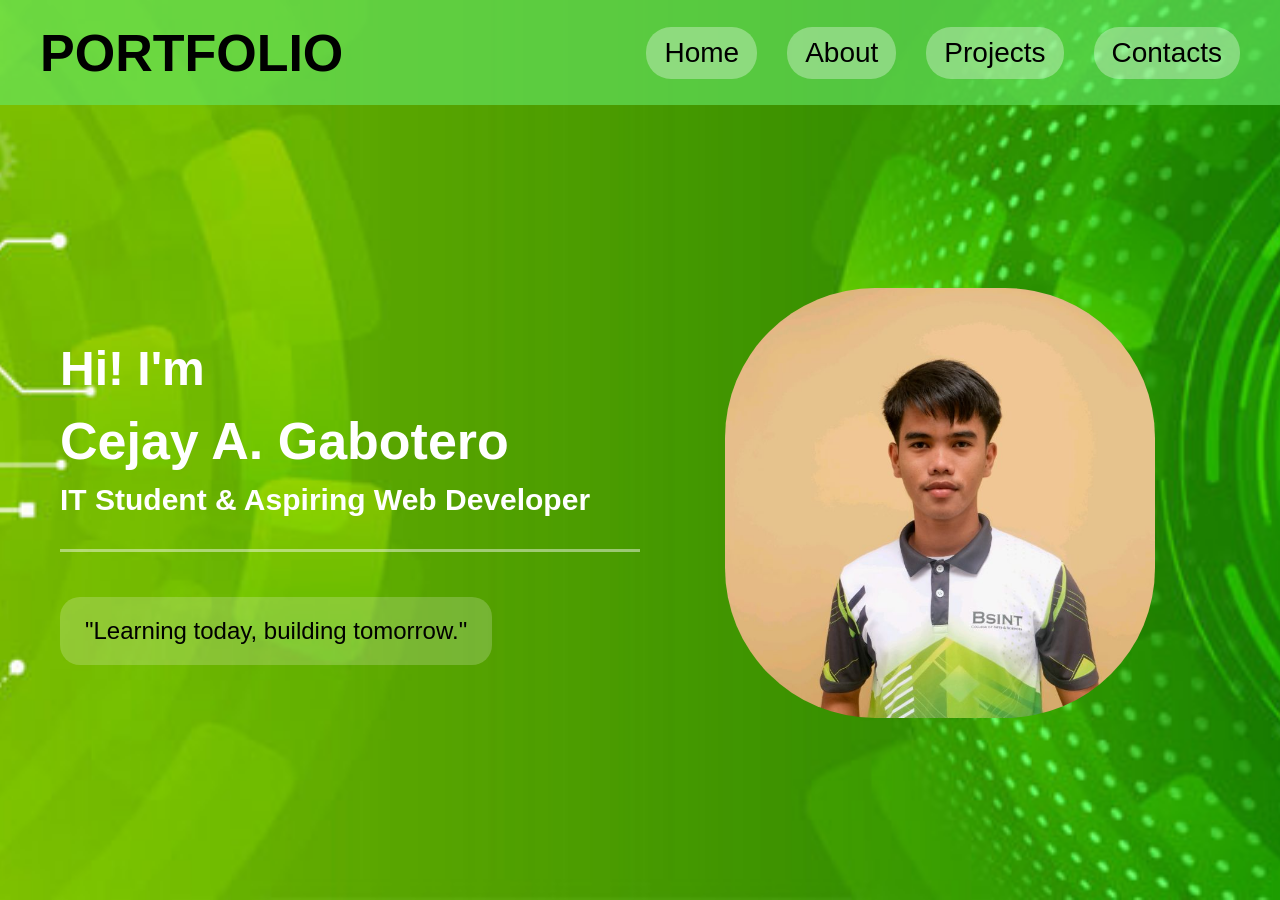
<file: index.html>
<!DOCTYPE html>
<html lang="en">

<head>
    <meta charset="UTF-8">
    <meta name="viewport" content="width=device-width, initial-scale=1.0">
    <link rel="stylesheet" href="style.css">
    
    <title>My Portfolio</title>
</head>

<body>

    <div class="mainContainer">

        <div class="navbar">
            <h1>PORTFOLIO</h1>

            <button id="btn" class="hamburger" aria-label="Toggle Menu">&#9776;</button>

            <ul class="nav-links">
                <li><a href="index.html">Home</a></li>
                <li><a href="about.html">About</a></li>
                <li><a href="projects.html">Projects</a></li>
                <li><a href="contacts.html">Contacts</a></li>
            </ul>
        </div>

        <div class="hero-section">

            <div class="developer">

                <h1>Hi! I'm</h1>

                <h2>Cejay A. Gabotero</h2>

                <h3>IT Student &amp; Aspiring Web Developer</h3>

                <div class="white-line"></div>

                <p class="p">
                    "Learning today, building tomorrow."
                </p>

            </div>

        </div>

        <div class="image-section">

            <img
                class="profile-picture"
                src="Profile.jpg"
                alt="Profile picture">
        </div>

    </div>
    <script src="script.js" defer></script>
</body>

</html>
</file>
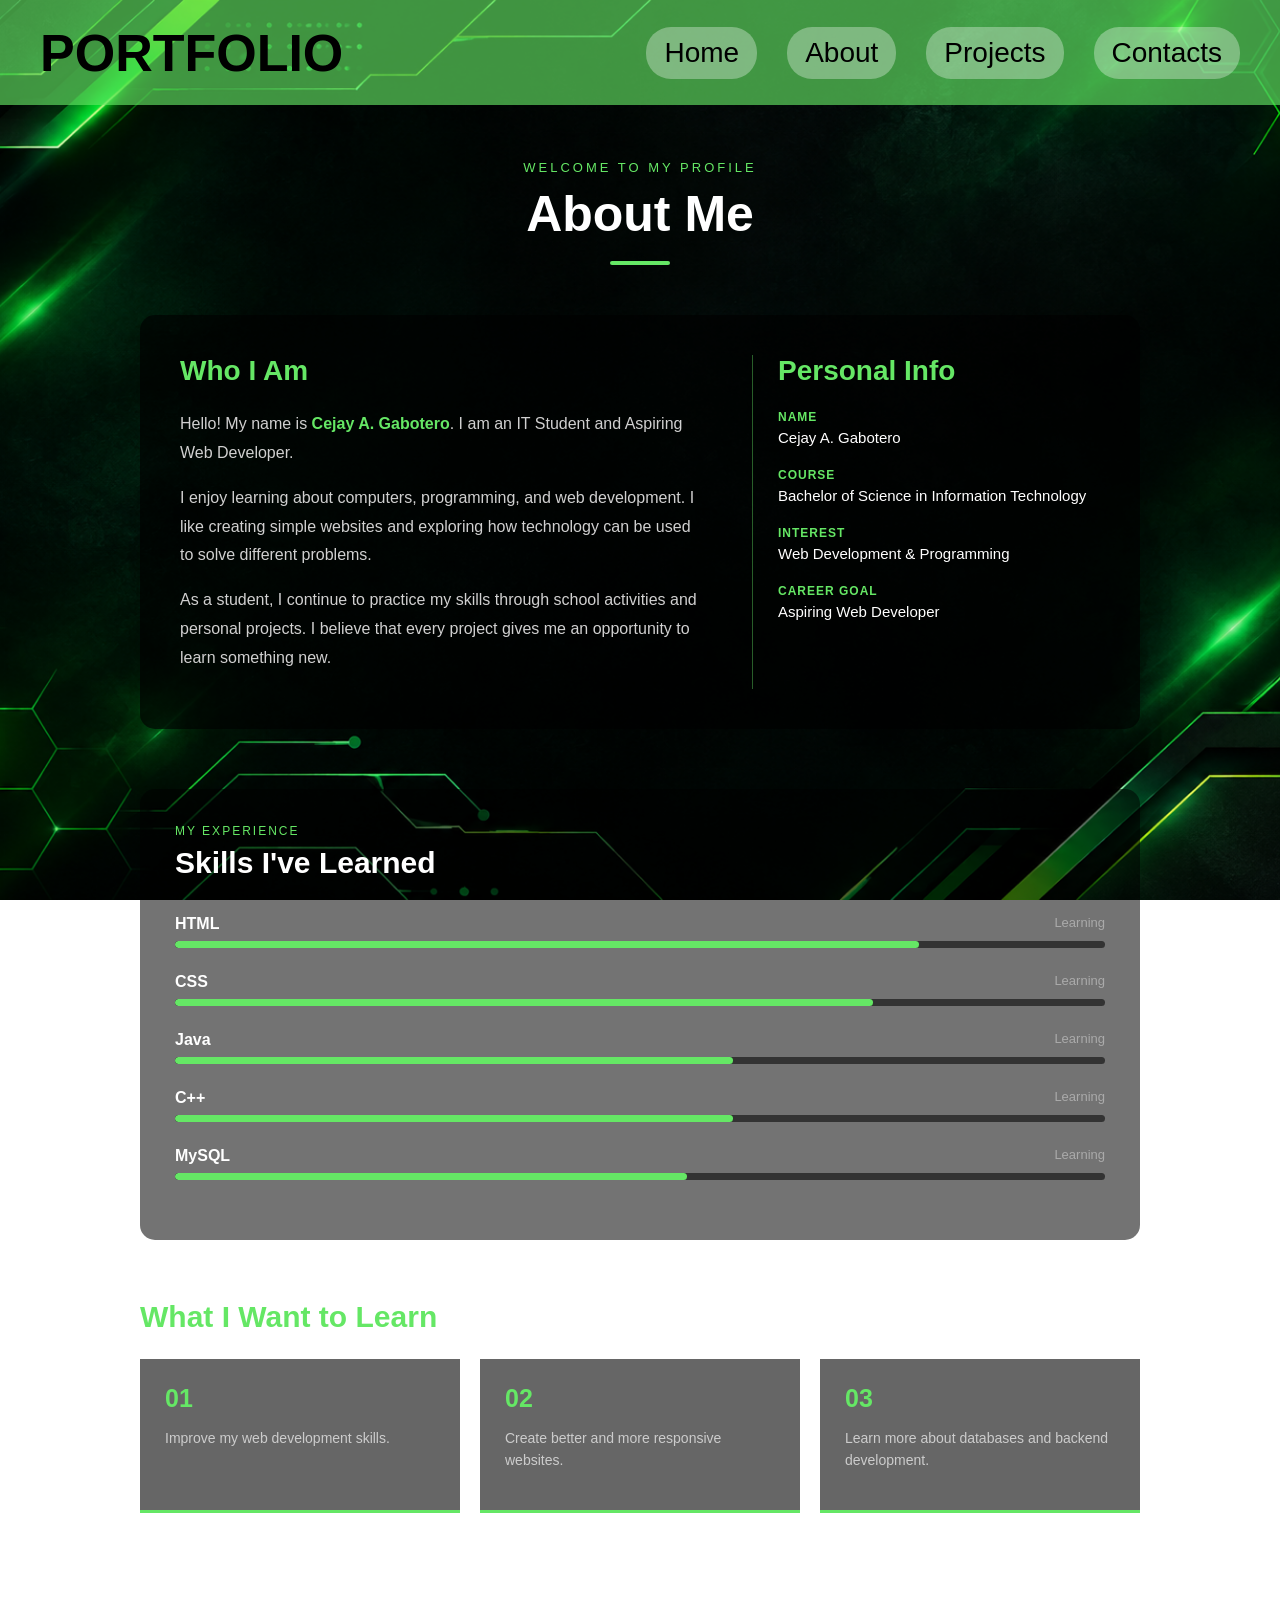
<file: about.html>
<!DOCTYPE html>
<html lang="en">

<head>
    <meta charset="UTF-8">
    <meta name="viewport" content="width=device-width, initial-scale=1.0">
    <link rel="stylesheet" href="about.css">
    <link rel="stylesheet" href="style.css">
    
    <title>About Me</title>
</head>

<body>

    <div class="navbar">
        <h1>PORTFOLIO</h1>

        <button id="btn" class="hamburger" aria-label="Toggle Menu">&#9776;</button>

        <ul class="nav-links">
            <li><a href="index.html">Home</a></li>
            <li><a href="about.html">About</a></li>
            <li><a href="projects.html">Projects</a></li>
            <li><a href="contacts.html">Contacts</a></li>
        </ul>
    </div>

    <main class="about-container">

        <section class="about-header">
            <p>WELCOME TO MY PROFILE</p>
            <h1>About Me</h1>
            <div></div>
        </section>

        <section class="profile">

            <div class="profile-left">
                <h2>Who I Am</h2>

                <p>
                    Hello! My name is <strong>Cejay A. Gabotero</strong>.
                    I am an IT Student and Aspiring Web Developer.
                </p>

                <p>
                    I enjoy learning about computers, programming,
                    and web development. I like creating simple
                    websites and exploring how technology can be
                    used to solve different problems.
                </p>

                <p>
                    As a student, I continue to practice my skills
                    through school activities and personal projects.
                    I believe that every project gives me an
                    opportunity to learn something new.
                </p>
            </div>

            <div class="profile-right">

                <h2>Personal Info</h2>

                <div class="info-row">
                    <span>NAME</span>
                    <p>Cejay A. Gabotero</p>
                </div>

                <div class="info-row">
                    <span>COURSE</span>
                    <p>Bachelor of Science in Information Technology</p>
                </div>

                <div class="info-row">
                    <span>INTEREST</span>
                    <p>Web Development & Programming</p>
                </div>

                <div class="info-row">
                    <span>CAREER GOAL</span>
                    <p>Aspiring Web Developer</p>
                </div>

            </div>

        </section>

        <section class="skills-section">

            <div class="section-heading">
                <p>MY EXPERIENCE</p>
                <h2>Skills I've Learned</h2>
            </div>

            <div class="skill">

                <div class="skill-name">
                    <span>HTML</span>
                    <span>Learning</span>
                </div>

                <div class="bar">
                    <div class="fill html"></div>
                </div>

            </div>

            <div class="skill">

                <div class="skill-name">
                    <span>CSS</span>
                    <span>Learning</span>
                </div>

                <div class="bar">
                    <div class="fill css"></div>
                </div>

            </div>

            <div class="skill">

                <div class="skill-name">
                    <span>Java</span>
                    <span>Learning</span>
                </div>

                <div class="bar">
                    <div class="fill java"></div>
                </div>

            </div>

            <div class="skill">

                <div class="skill-name">
                    <span>C++</span>
                    <span>Learning</span>
                </div>

                <div class="bar">
                    <div class="fill cpp"></div>
                </div>

            </div>

            <div class="skill">

                <div class="skill-name">
                    <span>MySQL</span>
                    <span>Learning</span>
                </div>

                <div class="bar">
                    <div class="fill mysql"></div>
                </div>

            </div>

        </section>

        <section class="goals">

            <h2>What I Want to Learn</h2>

            <div class="goal-list">

                <div>
                    <strong>01</strong>
                    <p>Improve my web development skills.</p>
                </div>

                <div>
                    <strong>02</strong>
                    <p>Create better and more responsive websites.</p>
                </div>

                <div>
                    <strong>03</strong>
                    <p>Learn more about databases and backend development.</p>
                </div>

            </div>

        </section>

    </main>
    <script src="script.js" ></script>
</body>

</html>
</file>
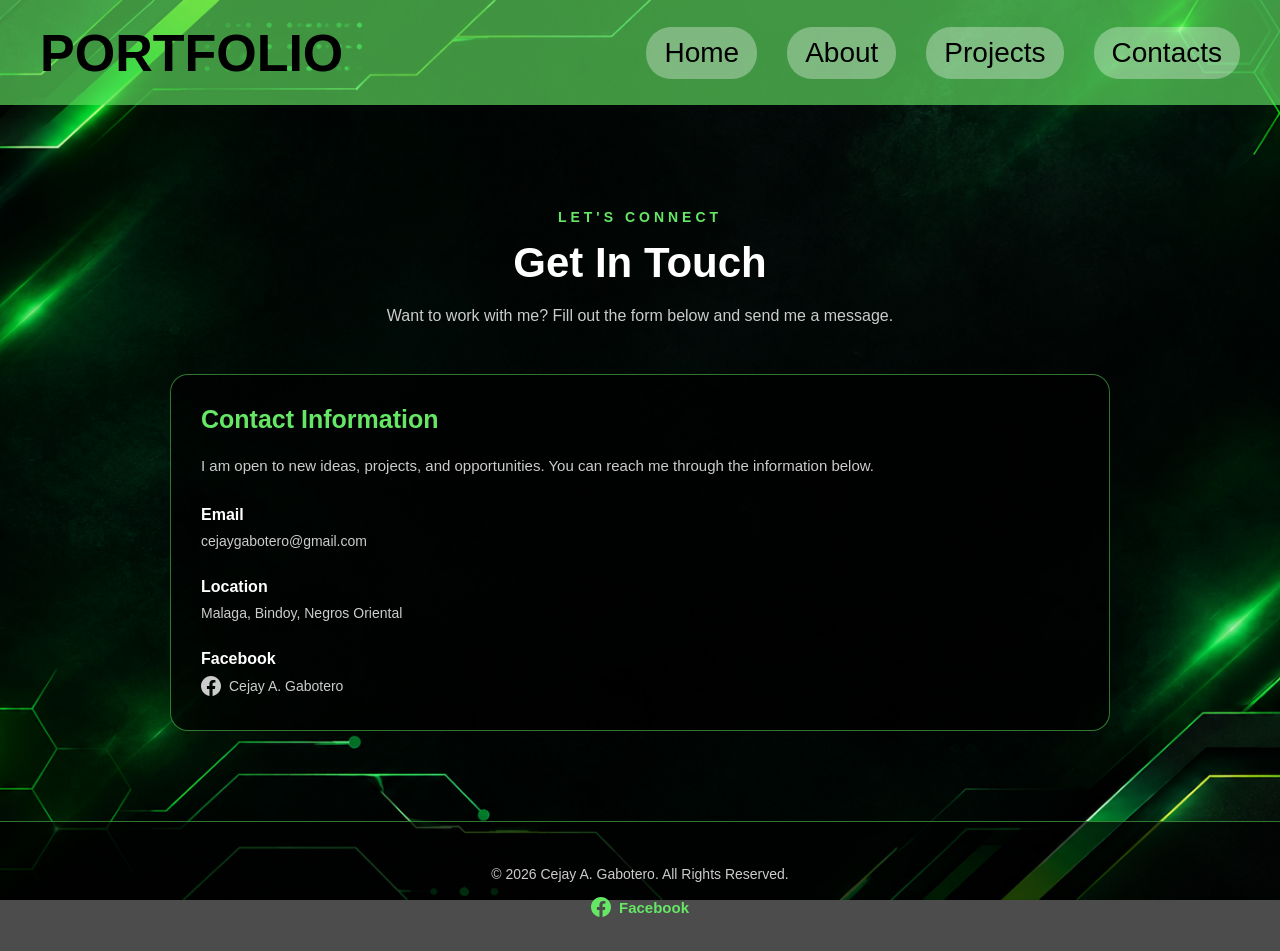
<file: contacts.html>
<!DOCTYPE html>
<html lang="en">

<head>
    <meta charset="UTF-8">
    <meta name="viewport" content="width=device-width, initial-scale=1.0">

    <link rel="stylesheet" href="style.css">
    <link rel="stylesheet" href="contacts.css">

    <title>Contacts</title>
</head>

<body>

    <div class="navbar">
        <h1>PORTFOLIO</h1>

        <button id="btn" class="hamburger" aria-label="Toggle Menu">&#9776;</button>

        <ul class="nav-links">
            <li><a href="index.html">Home</a></li>
            <li><a href="about.html">About</a></li>
            <li><a href="projects.html">Projects</a></li>
            <li><a href="contacts.html">Contacts</a></li>
        </ul>
    </div>

    <div class="contact-container">

        <div class="contact-header">
            <p class="top-text">LET'S CONNECT</p>

            <h1>Get In Touch</h1>

            <p>
                Want to work with me? Fill out the form below
                and send me a message.
            </p>
        </div>

        <div class="contact-content">

            <div class="contact-info">

                <h2>Contact Information</h2>

                <p>
                    I am open to new ideas, projects, and opportunities.
                    You can reach me through the information below.
                </p>

                <div class="info">
                    <strong>Email</strong>
                    <a href="mailto:cejaygabotero@gmail.com">
                        cejaygabotero@gmail.com
                    </a>
                </div>

                <div class="info">
                    <strong>Location</strong>
                    <span>Malaga, Bindoy, Negros Oriental</span>
                </div>

                <div class="info">
                    <strong>Facebook</strong>
                    <a href="https://www.facebook.com/share/19Szjibb5F/" target="_blank" rel="noopener noreferrer">
                        <svg xmlns="http://www.w3.org/2000/svg" width="20" height="20" viewBox="0 0 24 24" fill="currentColor">
                            <path d="M24 12.073C24 5.405 18.627 0 12 0S0 5.405 0 12.073C0 18.1 4.388 23.094 10.125 24v-8.437H7.078v-3.49h3.047V9.413c0-3.025 1.792-4.697 4.533-4.697 1.312 0 2.686.236 2.686.236v2.973h-1.514c-1.491 0-1.955.93-1.955 1.887v2.261h3.328l-.532 3.49h-2.796V24C19.612 23.094 24 18.1 24 12.073z"/>
                        </svg>
                        Cejay A. Gabotero
                    </a>
                </div>

            </div>

        </div>

    </div>

    <footer class="footer">
        <p>© 2026 Cejay A. Gabotero. All Rights Reserved.</p>

        <a href="https://www.facebook.com/share/19Szjibb5F/" target="_blank" rel="noopener noreferrer">
            <svg xmlns="http://www.w3.org/2000/svg" width="20" height="20" viewBox="0 0 24 24" fill="currentColor">
                <path d="M24 12.073C24 5.405 18.627 0 12 0S0 5.405 0 12.073C0 18.1 4.388 23.094 10.125 24v-8.437H7.078v-3.49h3.047V9.413c0-3.025 1.792-4.697 4.533-4.697 1.312 0 2.686.236 2.686.236v2.973h-1.514c-1.491 0-1.955.93-1.955 1.887v2.261h3.328l-.532 3.49h-2.796V24C19.612 23.094 24 18.1 24 12.073z"/>
            </svg>
            Facebook
        </a>
    </footer>

    <script src="script.js" defer></script>

</body>

</html>
</file>
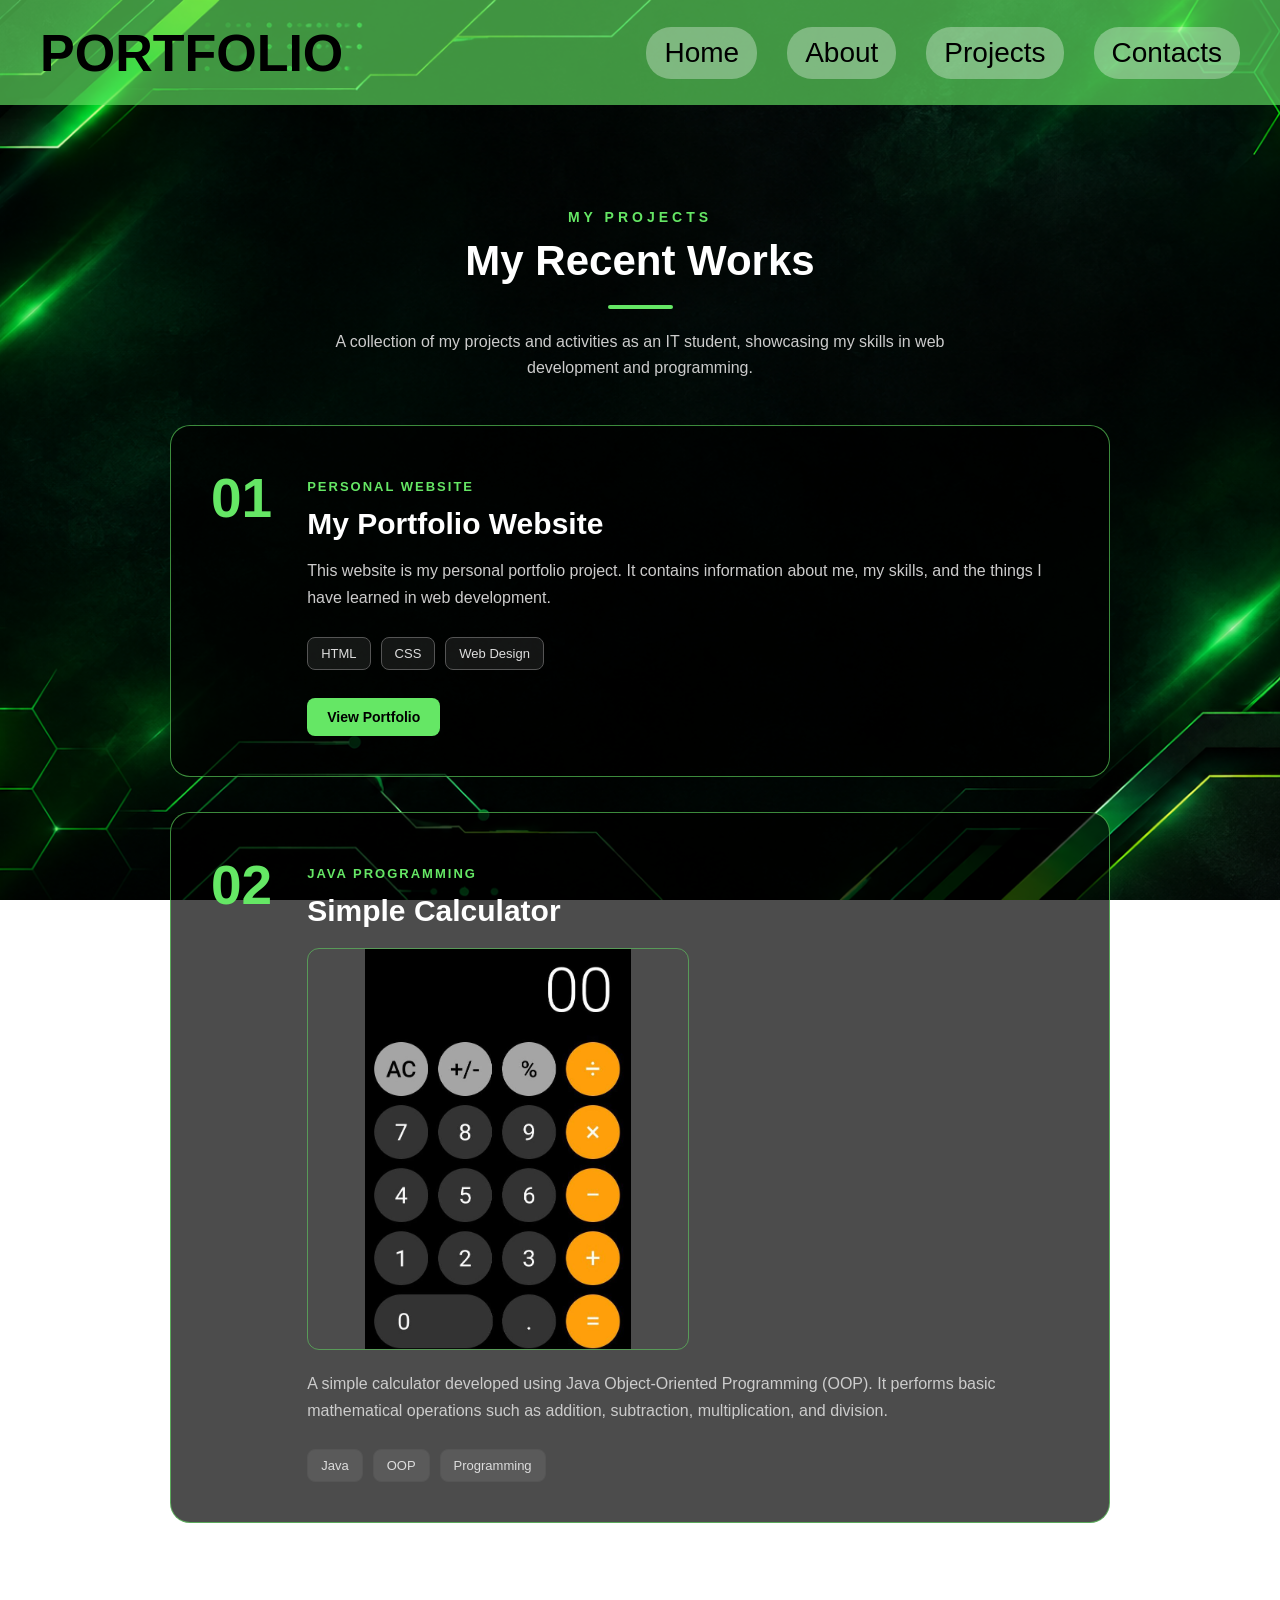
<file: projects.html>
<!DOCTYPE html>
<html lang="en">

<head>
    <meta charset="UTF-8">
    <meta name="viewport" content="width=device-width, initial-scale=1.0">

    <link rel="stylesheet" href="style.css">
    <link rel="stylesheet" href="projects.css">

    <title>Projects</title>
</head>

<body>

    <div class="navbar">
        <h1>PORTFOLIO</h1>

        <button id="btn" class="hamburger" aria-label="Toggle Menu">&#9776;</button>

        <ul class="nav-links">
            <li><a href="index.html">Home</a></li>
            <li><a href="about.html">About</a></li>
            <li><a href="projects.html">Projects</a></li>
            <li><a href="contacts.html">Contacts</a></li>
        </ul>
    </div>

    <div class="projects-container">

        <div class="title">
            <p class="small-title">MY PROJECTS</p>

            <h2>My Recent Works</h2>

            <div class="line"></div>

            <p class="description">
                A collection of my projects and activities
                as an IT student, showcasing my skills
                in web development and programming.
            </p>
        </div>

        <div class="project-card">

            <div class="project-number">
                01
            </div>

            <div class="project-info">

                <p class="project-type">PERSONAL WEBSITE</p>

                <h2>My Portfolio Website</h2>

                <p>
                    This website is my personal portfolio project.
                    It contains information about me, my skills,
                    and the things I have learned in web development.
                </p>

                <div class="skills">
                    <span>HTML</span>
                    <span>CSS</span>
                    <span>Web Design</span>
                </div>

                <a href="index.html">View Portfolio</a>

            </div>

        </div>

        <div class="project-card">

            <div class="project-number">
                02
            </div>

            <div class="project-info">

                <p class="project-type">JAVA PROGRAMMING</p>

                <h2>Simple Calculator</h2>

                <img src="project.jpg" alt="Simple Calculator Project" class="project-image">

                <p>
                    A simple calculator developed using Java
                    Object-Oriented Programming (OOP).
                    It performs basic mathematical operations
                    such as addition, subtraction, multiplication,
                    and division.
                </p>

                <div class="skills">
                    <span>Java</span>
                    <span>OOP</span>
                    <span>Programming</span>
                </div>

            </div>

        </div>

    </div>

    <script src="script.js"></script>

</body>

</html>
</file>
<file: style.css>
html, body {
    margin: 0;
    padding: 0;
    overflow-x: hidden;
    width: 100%;
}

.mainContainer {
    display: grid;
    grid-template-columns: repeat(10, 1fr);
    gap: 0;
    width: 100%;
    min-height: 100vh;
    background: url("Back.jpg");
    background-size: cover;
    background-position: center;
    background-repeat: no-repeat;
    overflow-x: hidden;
}

.navbar {
    grid-column: 1 / 11;
    height: 105px;
    min-height: 105px;
    display: flex;
    justify-content: space-between;
    align-items: center;
    background-color: rgba(101, 231, 101, 0.64);
    font-size: 30px;
    font-family: Arial, Helvetica, sans-serif;
    box-sizing: border-box;
    padding: 0 40px;
    flex-shrink: 0;
}

.navbar h1 {
    margin: 0;
    padding: 0;
    color: black;
    font-family: 'Franklin Gothic Medium', 'Arial Narrow', Arial, sans-serif;
    font-size: 52px;
    font-weight: 900;
    line-height: 1;
    white-space: nowrap;
}

.hamburger {
    display: none;
    background: transparent;
    border: none;
    font-size: 32px;
    color: black;
    cursor: pointer;
    padding: 5px 10px;
    line-height: 1;
    z-index: 1001;
}

ul {
    display: flex;
    align-items: center;
    gap: 30px;
    padding: 0;
    margin: 0;
    white-space: nowrap;
}

ul li {
    list-style: none;
    margin: 0;
    padding: 0;
}

ul li a {
    display: block;
    text-decoration: none;
    color: black;
    background-color: rgba(255, 255, 255, 0.322);
    padding: 12px 18px;
    border-radius: 25px;
    font-size: 28px;
    line-height: 1;
    white-space: nowrap;
}

ul li a:hover {
    color: white;
    cursor: pointer;
}

.hero-section {
    grid-column: 1 / 6;
    min-height: calc(100vh - 105px);
    display: flex;
    justify-content: center;
    align-items: center;
    padding-left: 60px;
    box-sizing: border-box;
}

.developer {
    width: 100%;
    max-width: 650px;
    color: white;
    text-align: left;
    font-family: Arial, Helvetica, sans-serif;
}

.developer h1 {
    margin: 0 0 15px 0;
    padding: 0;
    font-size: 48px;
    font-weight: 700;
}

.developer h2 {
    margin: 0 0 12px 0;
    font-size: 52px;
    font-weight: 700;
}

.developer h3 {
    margin: 0;
    font-size: 30px;
    font-weight: 700;
}

.white-line {
    width: 580px;
    max-width: 100%;
    height: 3px;
    background-color: rgba(255, 255, 255, 0.45);
    margin: 32px 0 0 0;
}

.p {
    display: inline-block;
    margin: 45px 0 0 0;
    color: black;
    background-color: rgba(255, 255, 255, 0.201);
    padding: 20px 25px;
    border-radius: 20px;
    font-size: 24px;
}

.image-section {
    grid-column: 6 / 11;
    min-height: calc(100vh - 105px);
    display: flex;
    justify-content: center;
    align-items: center;
    padding-right: 40px;
    box-sizing: border-box;
}

.image-section img {
    width: 430px;
    height: 430px;
    object-fit: cover;
    border-radius: 150px;
    display: block;
}

.footer-section {
    grid-column: 1 / 11;
    min-height: 10vh;
    display: flex;
    justify-content: center;
    align-items: center;
}


@media screen and (max-width: 1000px) {

    .navbar {
        height: 90px;
        min-height: 90px;
        padding: 0 25px;
    }

    .navbar h1 {
        font-size: 38px;
    }

    ul {
        gap: 15px;
    }

    ul li a {
        font-size: 20px;
        padding: 9px 13px;
    }

    .hero-section {
        min-height: calc(100vh - 90px);
        padding-left: 35px;
    }

    .developer h1 {
        font-size: 38px;
    }

    .developer h2 {
        font-size: 40px;
    }

    .developer h3 {
        font-size: 22px;
    }

    .white-line {
        width: 90%;
    }

    .p {
        font-size: 18px;
    }

    .image-section {
        min-height: calc(100vh - 90px);
        padding-right: 20px;
    }

    .image-section img {
        width: 350px;
        height: 350px;
        border-radius: 120px;
    }
}


@media screen and (max-width: 700px) {

    .mainContainer {
        display: grid;
        grid-template-columns: 1fr;
        grid-template-rows: 75px auto auto;
        width: 100%;
        min-height: 100vh;
        gap: 0;
        overflow-x: hidden;
        overflow-y: auto;
    }

    .navbar {
        grid-column: 1;
        grid-row: 1;
        width: 100%;
        height: 75px;
        min-height: 75px;
        padding: 0 15px;
        display: flex;
        align-items: center;
        justify-content: flex-start;
        flex-wrap: nowrap;
        box-sizing: border-box;
    }

    .navbar h1 {
        margin: 0;
        padding: 0;
        font-size: 26px;
        line-height: 1;
        white-space: nowrap;
        flex-shrink: 0;
    }

    ul {
        display: flex;
        align-items: center;
        gap: 6px;
        padding: 0;
        margin: 0 0 0 45px;
        white-space: nowrap;
        flex-shrink: 0;
    }

    ul li {
        list-style: none;
        margin: 0;
        padding: 0;
    }

    ul li a {
        display: block;
        padding: 8px 10px;
        border-radius: 20px;
        font-size: 11px;
        line-height: 1;
        white-space: nowrap;
    }

    .image-section {
        grid-column: 1;
        grid-row: 2;
        width: 100%;
        min-height: auto;
        padding: 45px 20px 20px;
        box-sizing: border-box;
    }

    .image-section img {
        width: min(70vw, 320px);
        height: min(70vw, 320px);
        max-width: 320px;
        max-height: 320px;
        object-fit: cover;
        border-radius: 35%;
    }

    .hero-section {
        grid-column: 1;
        grid-row: 3;
        width: 100%;
        min-height: auto;
        padding: 25px 20px 60px;
        box-sizing: border-box;
    }

    .developer {
        width: 100%;
        max-width: 600px;
        padding-left: 0;
        text-align: center;
    }

    .developer h1 {
        padding-right: 0;
        margin: 0 0 10px 0;
        font-size: clamp(28px, 8vw, 40px);
    }

    .developer h2 {
        margin: 0 0 10px 0;
        font-size: clamp(30px, 9vw, 45px);
    }

    .developer h3 {
        margin: 0;
        font-size: clamp(16px, 4.5vw, 22px);
    }

    .white-line {
        width: 80%;
        height: 3px;
        margin: 25px auto 0;
    }

    .p {
        display: inline-block;
        max-width: 90%;
        margin: 30px auto 0;
        padding: 18px 20px;
        font-size: clamp(14px, 4vw, 19px);
        box-sizing: border-box;
    }

    .footer-section {
        grid-column: 1;
        grid-row: 4;
        min-height: 70px;
    }
}


@media screen and (max-width: 500px) {

    .navbar {
        position: relative;
        justify-content: space-between;
        padding: 0 20px;
    }

    .hamburger {
        display: block;
    }

    .nav-links {
        display: flex;
        position: absolute;
        top: 100%;
        right: -100%;
        width: 100%;
        flex-direction: column;
        background-color: rgba(101, 231, 101, 0.95);
        padding: 15px 0;
        gap: 10px;
        margin: 0;
        align-items: center;
        box-shadow: 0 5px 10px rgba(0, 0, 0, 0.3);
        z-index: 1000;
        opacity: 0;
        visibility: hidden;
        pointer-events: none;
        transform: translateX(100%);
        transition: transform 0.3s ease-in-out, opacity 0.3s ease-in-out, visibility 0.3s ease-in-out;
    }

    .nav-links.active {
        opacity: 1;
        right: 0;
        visibility: visible;
        pointer-events: auto;
        transform: translateX(0);
    }

    .nav-links li {
        margin: 0;
        padding: 0;
        width: 100%;
        text-align: center;
    }

    .nav-links li a {
        display: inline-block;
        font-size: 16px;
        padding: 10px 20px;
        border-radius: 20px;
        width: 60%;
        box-sizing: border-box;
    }
}


@media screen and (max-width: 400px) {

    .navbar {
        height: 70px;
        min-height: 70px;
        padding: 0 10px;
    }

    .navbar h1 {
        font-size: 22px;
    }

    .image-section {
        padding-top: 30px;
    }

    .image-section img {
        width: 250px;
        height: 250px;
    }

    .hero-section {
        padding-top: 15px;
    }
}
</file>
<file: about.css>
body {
    margin: 0;
    padding: 0;
    font-family: Arial, Helvetica, sans-serif;
    background: url("Bg.png");
    background-attachment: fixed;
    background-size: cover;
    background-position: center;
    min-height: 100vh;
    color: white;
}

.about-container {
    width: 85%;
    max-width: 1000px;
    margin: 55px auto;
    padding-bottom: 70px;
}

.about-header {
    text-align: center;
    margin-bottom: 50px;
}

.about-header p {
    color: rgb(101, 231, 101);
    font-size: 13px;
    letter-spacing: 3px;
    margin-bottom: 10px;
}

.about-header h1 {
    font-size: 50px;
    margin: 0;
    color: white;
}

.about-header div {
    width: 60px;
    height: 4px;
    background-color: rgb(101, 231, 101);
    margin: 18px auto;
    border-radius: 10px;
}

.profile {
    display: grid;
    grid-template-columns: 1.2fr 0.8fr;
    gap: 50px;
    padding: 40px;
    background-color: rgba(0, 0, 0, 0.65);
    border-radius: 15px;
}

.profile h2 {
    color: rgb(101, 231, 101);
    font-size: 28px;
    margin-top: 0;
}

.profile-left p {
    color: #d0d0d0;
    font-size: 16px;
    line-height: 1.8;
}

.profile-left strong {
    color: rgb(101, 231, 101);
}

.profile-right {
    padding-left: 25px;
    border-left: 1px solid rgba(101, 231, 101, 0.4);
}

.info-row {
    margin-bottom: 22px;
}

.info-row span {
    display: block;
    color: rgb(101, 231, 101);
    font-size: 12px;
    font-weight: bold;
    letter-spacing: 1px;
    margin-bottom: 5px;
}

.info-row p {
    margin: 0;
    color: white;
    font-size: 15px;
}

.skills-section {
    margin-top: 60px;
    padding: 35px;
    background-color: rgba(0, 0, 0, 0.55);
    border-radius: 15px;
}

.section-heading {
    margin-bottom: 35px;
}

.section-heading p {
    color: rgb(101, 231, 101);
    font-size: 12px;
    letter-spacing: 2px;
    margin: 0 0 8px;
}

.section-heading h2 {
    font-size: 30px;
    margin: 0;
}

.skill {
    margin-bottom: 25px;
}

.skill-name {
    display: flex;
    justify-content: space-between;
    margin-bottom: 8px;
}

.skill-name span:first-child {
    font-weight: bold;
}

.skill-name span:last-child {
    color: #aaaaaa;
    font-size: 13px;
}

.bar {
    width: 100%;
    height: 7px;
    background-color: #333333;
    border-radius: 10px;
    overflow: hidden;
}

.fill {
    height: 100%;
    background-color: rgb(101, 231, 101);
    border-radius: 10px;
}

.html {
    width: 80%;
}

.css {
    width: 75%;
}

.java {
    width: 60%;
}

.cpp {
    width: 60%;
}

.mysql {
    width: 55%;
}

.goals {
    margin-top: 60px;
}

.goals h2 {
    color: rgb(101, 231, 101);
    font-size: 30px;
    margin-bottom: 25px;
}

.goal-list {
    display: grid;
    grid-template-columns: repeat(3, 1fr);
    gap: 20px;
}

.goal-list div {
    padding: 25px;
    background-color: rgba(0, 0, 0, 0.6);
    border-bottom: 3px solid rgb(101, 231, 101);
}

.goal-list strong {
    color: rgb(101, 231, 101);
    font-size: 25px;
}

.goal-list p {
    color: #cccccc;
    line-height: 1.6;
    font-size: 14px;
}

@media screen and (max-width: 800px) {

    .profile {
        grid-template-columns: 1fr;
        gap: 30px;
    }

    .profile-right {
        padding-left: 0;
        padding-top: 25px;
        border-left: none;
        border-top: 1px solid rgba(101, 231, 101, 0.4);
    }

    .goal-list {
        grid-template-columns: 1fr;
    }
}

@media screen and (max-width: 600px) {

    .about-container {
        width: 90%;
        margin: 40px auto;
    }

    .about-header h1 {
        font-size: 38px;
    }

    .profile {
        padding: 25px;
    }

    .profile-left p {
        font-size: 15px;
    }

    .skills-section {
        padding: 25px;
    }

    .section-heading h2,
    .goals h2 {
        font-size: 25px;
    }
}

@media screen and (max-width: 400px) {

    .about-header h1 {
        font-size: 32px;
    }

    .about-header p {
        font-size: 11px;
        letter-spacing: 2px;
    }

    .profile {
        padding: 20px;
    }

    .skills-section {
        padding: 20px;
    }

    .skill-name span {
        font-size: 14px;
    }
}

@media screen and (max-width: 500px) {

    .about-container {
        width: 92%;
        margin: 30px auto;
    }

    .about-header h1 {
        font-size: 34px;
    }
}
</file>
<file: contacts.css>
body {
    margin: 0;
    padding: 0;
    font-family: Arial, Helvetica, sans-serif;
    background: url("Bg.png");
    background-size: cover;
    background-position: center;
    background-attachment: fixed;
    min-height: 100vh;
}

.contact-container {
    width: 85%;
    max-width: 1000px;
    margin: 60px auto;
    padding: 30px;
    color: white;
    box-sizing: border-box;
}

.contact-header {
    text-align: center;
    margin-bottom: 45px;
}

.top-text {
    color: rgb(101, 231, 101);
    font-size: 14px;
    font-weight: bold;
    letter-spacing: 4px;
}

.contact-header h1 {
    color: white;
    font-size: 42px;
    margin: 12px 0;
}

.contact-header p:last-child {
    color: #cccccc;
    font-size: 16px;
    line-height: 1.6;
}

.contact-content {
    display: grid;
    grid-template-columns: 1fr;
    gap: 25px;
}

.contact-info,
form {
    background-color: rgba(0, 0, 0, 0.7);
    border: 1px solid rgba(101, 231, 101, 0.5);
    border-radius: 18px;
    padding: 30px;
    box-sizing: border-box;
}

.contact-info h2 {
    color: rgb(101, 231, 101);
    font-size: 25px;
    margin-top: 0;
}

.contact-info > p {
    color: #cccccc;
    line-height: 1.6;
    font-size: 15px;
}

.info {
    margin-top: 28px;
}

.info strong {
    display: block;
    color: white;
    margin-bottom: 8px;
}

.info a,
.info span {
    color: #cccccc;
    font-size: 14px;
}

.info a {
    text-decoration: none;
    display: inline-flex;
    align-items: center;
    gap: 8px;
}

.info a:hover {
    color: rgb(101, 231, 101);
}

form {
    display: flex;
    flex-direction: column;
}

label {
    color: white;
    font-size: 14px;
    margin-bottom: 8px;
}

input,
textarea {
    width: 100%;
    padding: 13px;
    margin-bottom: 20px;
    box-sizing: border-box;
    border: 1px solid #555;
    border-radius: 8px;
    background-color: rgba(255, 255, 255, 0.08);
    color: white;
    font-size: 14px;
    outline: none;
}

input::placeholder,
textarea::placeholder {
    color: #999999;
}

input:focus,
textarea:focus {
    border-color: rgb(101, 231, 101);
}

textarea {
    height: 140px;
    resize: vertical;
}

button {
    padding: 13px;
    border: none;
    border-radius: 8px;
    background-color: rgb(101, 231, 101);
    color: black;
    font-size: 15px;
    font-weight: bold;
    cursor: pointer;
}

button:hover {
    background-color: white;
}

.footer {
    text-align: center;
    padding: 30px 20px;
    margin-top: 40px;
    background-color: rgba(0, 0, 0, 0.7);
    border-top: 1px solid rgba(101, 231, 101, 0.5);
}

.footer p {
    color: #cccccc;
    font-size: 14px;
    margin-bottom: 15px;
}

.footer a {
    display: inline-flex;
    align-items: center;
    gap: 8px;
    color: rgb(101, 231, 101);
    text-decoration: none;
    font-size: 15px;
    font-weight: bold;
}

.footer a:hover {
    color: white;
}

.footer svg {
    width: 20px;
    height: 20px;
}

@media screen and (max-width: 700px) {

    .contact-container {
        width: 90%;
        margin: 40px auto;
        padding: 20px 10px;
    }

    .contact-header h1 {
        font-size: 35px;
    }

    .contact-content {
        grid-template-columns: 1fr;
    }
}

@media screen and (max-width: 500px) {

    .contact-container {
        width: 94%;
        padding: 15px 5px;
    }

    .contact-header h1 {
        font-size: 30px;
    }

    .contact-header p:last-child {
        font-size: 14px;
    }

    .contact-info,
    form {
        padding: 22px;
    }

    .contact-info h2 {
        font-size: 22px;
    }
}
</file>
<file: projects.css>
body {
    margin: 0;
    padding: 0;
    font-family: Arial, Helvetica, sans-serif;
    background: url("Bg.png");
    background-size: cover;
    background-position: center;
    background-attachment: fixed;
    min-height: 100vh;
}

.projects-container {
    width: 85%;
    max-width: 1000px;
    margin: 60px auto;
    padding: 30px;
    box-sizing: border-box;
    color: white;
}

.title {
    text-align: center;
    margin-bottom: 45px;
}

.small-title {
    color: rgb(101, 231, 101) !important;
    font-size: 14px;
    font-weight: bold;
    letter-spacing: 4px;
    margin-bottom: 12px;
}

.title h2 {
    color: white !important;
    font-size: 42px;
    margin: 10px 0;
}

.line {
    width: 65px;
    height: 4px;
    background-color: rgb(101, 231, 101);
    margin: 20px auto;
    border-radius: 10px;
}

.description {
    color: #cccccc !important;
    font-size: 16px;
    line-height: 1.6;
    max-width: 650px;
    margin: auto;
}

.project-card {
    display: flex;
    gap: 35px;
    background-color: rgba(0, 0, 0, 0.7);
    border: 1px solid rgba(101, 231, 101, 0.6);
    border-radius: 20px;
    padding: 40px;
    box-sizing: border-box;
    transition: 0.3s;
    margin-bottom: 35px;
}

.project-card:hover {
    transform: translateY(-6px);
    border-color: rgb(101, 231, 101);
}

.project-number {
    color: rgb(101, 231, 101);
    font-size: 55px;
    font-weight: bold;
}

.project-info {
    flex: 1;
    min-width: 0;
}

.project-type {
    color: rgb(101, 231, 101) !important;
    font-size: 13px;
    font-weight: bold;
    letter-spacing: 2px;
}

.project-info h2 {
    color: white !important;
    font-size: 30px;
    margin: 12px 0;
}

.project-info > p:not(.project-type) {
    color: #cccccc !important;
    font-size: 16px;
    line-height: 1.7;
}

.project-image {
    display: block;
    width: 100%;
    max-width: 380px;
    height: auto;
    max-height: 400px;
    object-fit: contain;
    margin: 20px 0;
    border-radius: 12px;
    border: 1px solid rgba(101, 231, 101, 0.5);
}

.skills {
    display: flex;
    gap: 10px;
    flex-wrap: wrap;
    margin-top: 25px;
}

.skills span {
    color: #dddddd;
    background-color: rgba(255, 255, 255, 0.08);
    border: 1px solid #555;
    padding: 8px 13px;
    border-radius: 8px;
    font-size: 13px;
}

.project-info a {
    display: inline-block;
    margin-top: 28px;
    padding: 11px 20px;
    background-color: rgb(101, 231, 101);
    color: black;
    text-decoration: none;
    border-radius: 8px;
    font-weight: bold;
    font-size: 14px;
}

.project-info a:hover {
    background-color: white;
}

@media screen and (max-width: 700px) {

    .projects-container {
        width: 90%;
        margin: 40px auto;
        padding: 20px 10px;
    }

    .title h2 {
        font-size: 34px;
    }

    .project-card {
        flex-direction: column;
        gap: 10px;
        padding: 30px;
    }

    .project-number {
        font-size: 40px;
    }

    .project-info h2 {
        font-size: 25px;
    }

    .project-image {
        max-width: 100%;
        margin: 20px auto;
    }
}

@media screen and (max-width: 500px) {

    .projects-container {
        width: 94%;
        padding: 15px 8px;
    }

    .title h2 {
        font-size: 29px;
    }

    .description {
        font-size: 14px;
    }

    .project-card {
        padding: 22px;
    }

    .project-info h2 {
        font-size: 22px;
    }

    .project-info > p:not(.project-type) {
        font-size: 14px;
    }

    .project-number {
        font-size: 35px;
    }

    .project-image {
        width: 100%;
        max-width: 100%;
    }
}
</file>
